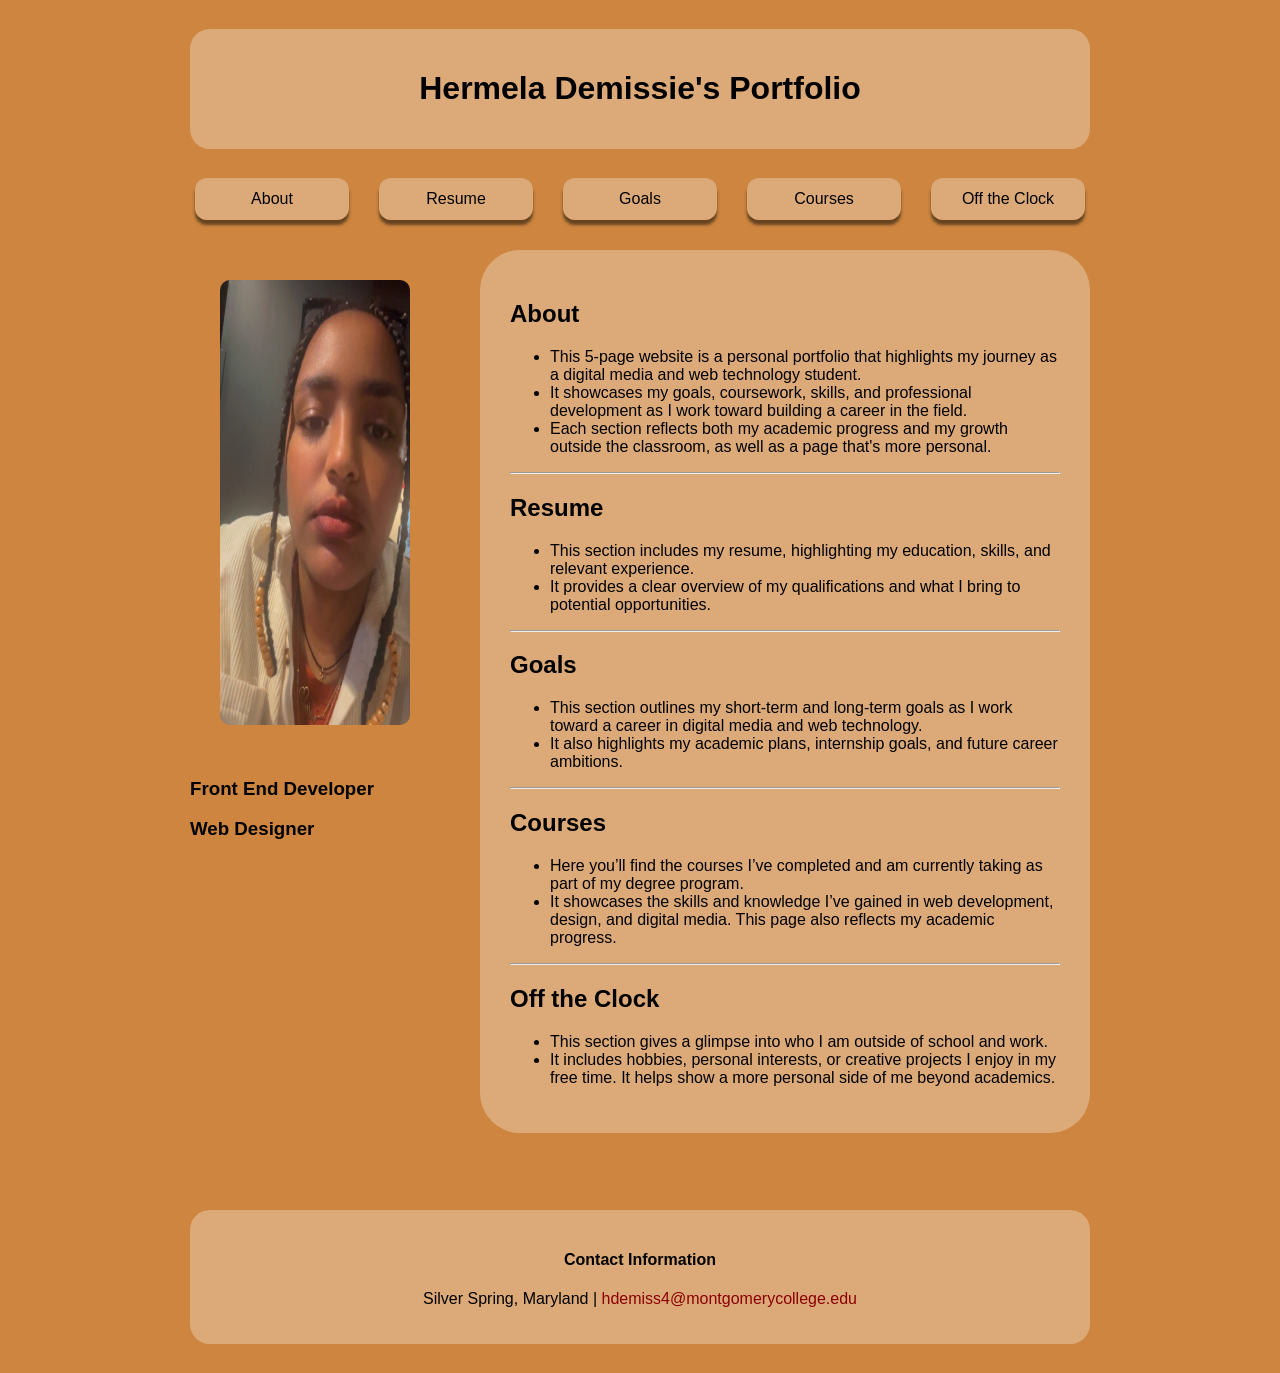
<file: index.html>
<!doctype html>
<html>
<head>
<meta charset="utf-8">
	
	<title>Main Page</title>
	<link rel="stylesheet" href="css/portfolio-header-footer.css">
	
<style>

	body {
		box-sizing: border-box;
	}
	
</style>	
</head>
	
<body>
	
<div class="page">		
	<div id="header"> 
		<h1>Hermela Demissie's Portfolio</h1> 
	</div>
	
	<nav>  
		<ul>
			<li><a href="index.html">About</a></li>
			<li><a href="portfolio-02.html">Resume</a></li>
			<li><a href="portfolio-03.html">Goals</a></li>
			<li><a href="portfolio-04.html">Courses</a></li>
			<li><a href="portfolio-05.html">Off the Clock</a></li>
		</ul>	
	</nav>	
	
	<div class="container">	
		<div id="left">
				<img src="images/myphoto.jpg" alt="photo of me" width="720px" height="505px">
				<h3>Front End Developer</h3>
				<h3>Web Designer</h3>
		</div>
		
		<div id="right">
			<h2>About</h2>
			<ul>
				<li>This 5-page website is a personal portfolio that highlights my journey as a digital media and web technology student.</li>
				<li>It showcases my goals, coursework, skills, and professional development as I work toward building a career in the field. </li>
				<li>Each section reflects both my academic progress and my growth outside the classroom, as well as a page that's more personal. </li>
			</ul>
				
			<hr>
				
			<h2>Resume</h2>
			<ul>
				<li>This section includes my resume, highlighting my education, skills, and relevant experience.</li>
				<li>It provides a clear overview of my qualifications and what I bring to potential opportunities. </li>
			</ul>
				
			<hr>
			
			<h2>Goals</h2>
			<ul>
				<li>This section outlines my short-term and long-term goals as I work toward a career in digital media and web technology.</li>
				<li>It also highlights my academic plans, internship goals, and future career ambitions. </li>
			</ul>
				
			<hr>
				
			<h2>Courses</h2>
			<ul>
				<li>Here you’ll find the courses I’ve completed and am currently taking as part of my degree program.</li>
				<li>It showcases the skills and knowledge I’ve gained in web development, design, and digital media. This page also reflects my academic progress. </li>
			</ul>	
				
			<hr>
				
			<h2>Off the Clock</h2>
			<ul>
				<li>This section gives a glimpse into who I am outside of school and work.</li>
				<li>It includes hobbies, personal interests, or creative projects I enjoy in my free time. It helps show a more personal side of me beyond academics.</li>	
			</ul>	
		</div>
	</div>
	
	<br> 
	
	<div id="footer">
		<h4>Contact Information</h4>
		<p>Silver Spring, Maryland | <a href="mailto:hdemiss4@montgomerycollege.edu" title="Email me"><span class="highlight">hdemiss4@montgomerycollege.edu</span></a></p>
	</div>	
		
	</div>
</body>
</html>
</file>
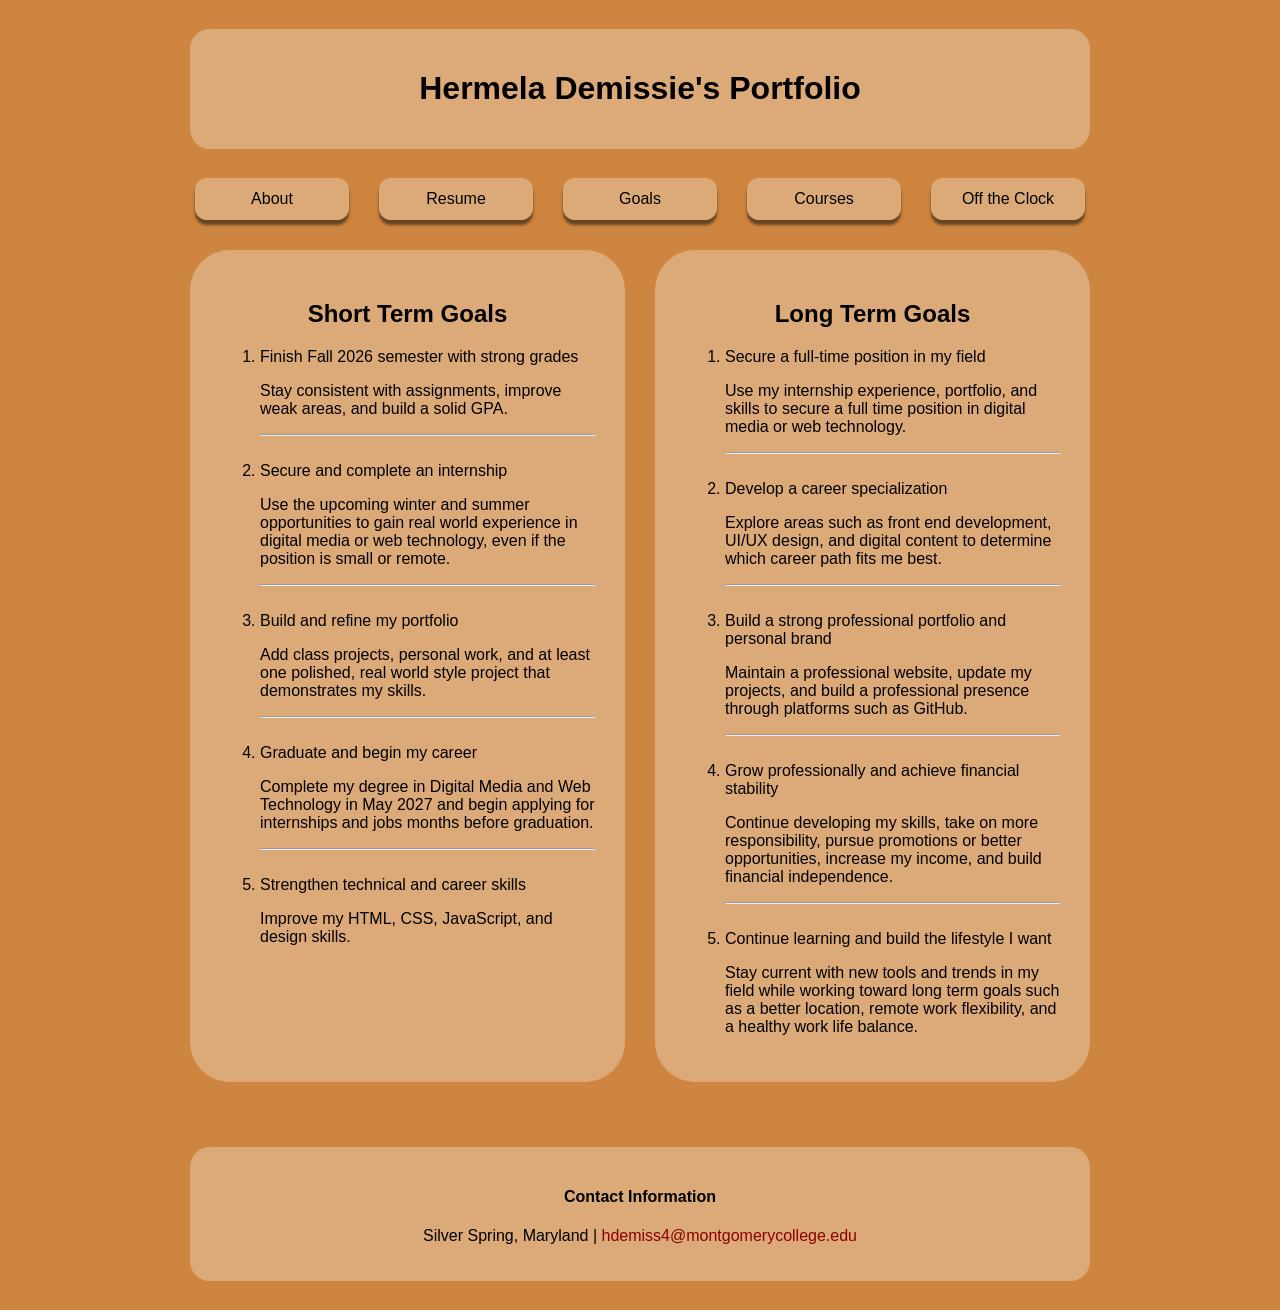
<file: portfolio-03.html>
<!doctype html>
<html>
<head>
<meta charset="utf-8">

	<title>Goals</title>
	<link rel="stylesheet" href="css/portfolio-header-footer.css">
	
	<style>
		
		h2 {
			text-align: center;
		}
		
		#content {
		display: flex; /* to align the content side by side */
		gap: 30px;
	}
	
		#left {
		width: 50%;
		padding-left: 1em;
		background-color: rgba(255, 255, 255, 0.3);	
		flex: 1;	
   		padding: 30px;
    	border-radius: 40px;
    
	}

	#right {
		width: 50%;
		background-color: rgba(255, 255, 255, 0.3);
		flex: 1;	
   		padding: 30px;
    	border-radius: 40px;
		}
	
	</style>
</head>
	
	
<body>
	
<div class="page">	
	
	<div id="header"> 
		<h1>Hermela Demissie's Portfolio</h1>  
	</div>
	
	<nav>  
		<ul>
			<li><a href="index.html">About</a></li>
			<li><a href="portfolio-02.html">Resume</a></li>
			<li><a href="portfolio-03.html">Goals</a></li>
			<li><a href="portfolio-04.html">Courses</a></li>
			<li><a href="portfolio-05.html">Off the Clock</a></li>
		</ul>	
	</nav>	
	
	
<div id="content">
	
<div id="left">
	
	<div id="short">
	<h2>Short Term Goals</h2>
		<ol>
			<li>Finish Fall 2026 semester with strong grades</li>
				<p>Stay consistent with assignments, improve weak areas, and build a solid GPA.</p>
<hr><br>			
			<li>Secure and complete an internship</li>
				<p>Use the upcoming winter and summer opportunities to gain real world experience in digital media or web technology, even if the position is small or remote.</p>
<hr><br>			
			<li>Build and refine my portfolio</li>
				<p>Add class projects, personal work, and at least one polished, real world style project that demonstrates my skills.</p>
<hr><br>			
			<li>Graduate and begin my career</li>
				<p>Complete my degree in Digital Media and Web Technology in May 2027 and begin applying for internships and jobs months before graduation.</p>
<hr><br>			
			<li>Strengthen technical and career skills</li>
				<p>Improve my HTML, CSS, JavaScript, and design skills.</p>
		</ol>
	</div>
</div>
	
<div id="right">

	<div id="long"> 
	<h2>Long Term Goals</h2>
		<ol>
			<li>Secure a full-time position in my field</li>
				<p>Use my internship experience, portfolio, and skills to secure a full time position in digital media or web technology.</p>
<hr><br>			
			<li>Develop a career specialization</li>
				<p>Explore areas such as front end development, UI/UX design, and digital content to determine which career path fits me best.</p>
<hr><br>			
			<li>Build a strong professional portfolio and personal brand</li>
				<p>Maintain a professional website, update my projects, and build a professional presence through platforms such as GitHub.</p>
<hr><br>			
			<li>Grow professionally and achieve financial stability</li>
				<p>Continue developing my skills, take on more responsibility, pursue promotions or better opportunities, increase my income, and build financial independence.</p>
<hr><br>			
			<li>Continue learning and build the lifestyle I want</li>
				<p>Stay current with new tools and trends in my field while working toward long term goals such as a better location, remote work flexibility, and a healthy work life balance.</p>
		</ol>
		
	</div>
</div>
</div>
	
	<br> <br>
	
	<div id="footer">
		<h4>Contact Information</h4>
		<p>Silver Spring, Maryland | <a href="mailto:hdemiss4@montgomerycollege.edu" title="Email me"><span class="highlight">hdemiss4@montgomerycollege.edu</span></a></p>
	</div>
</div>	
	
</body>
</html>
</file>
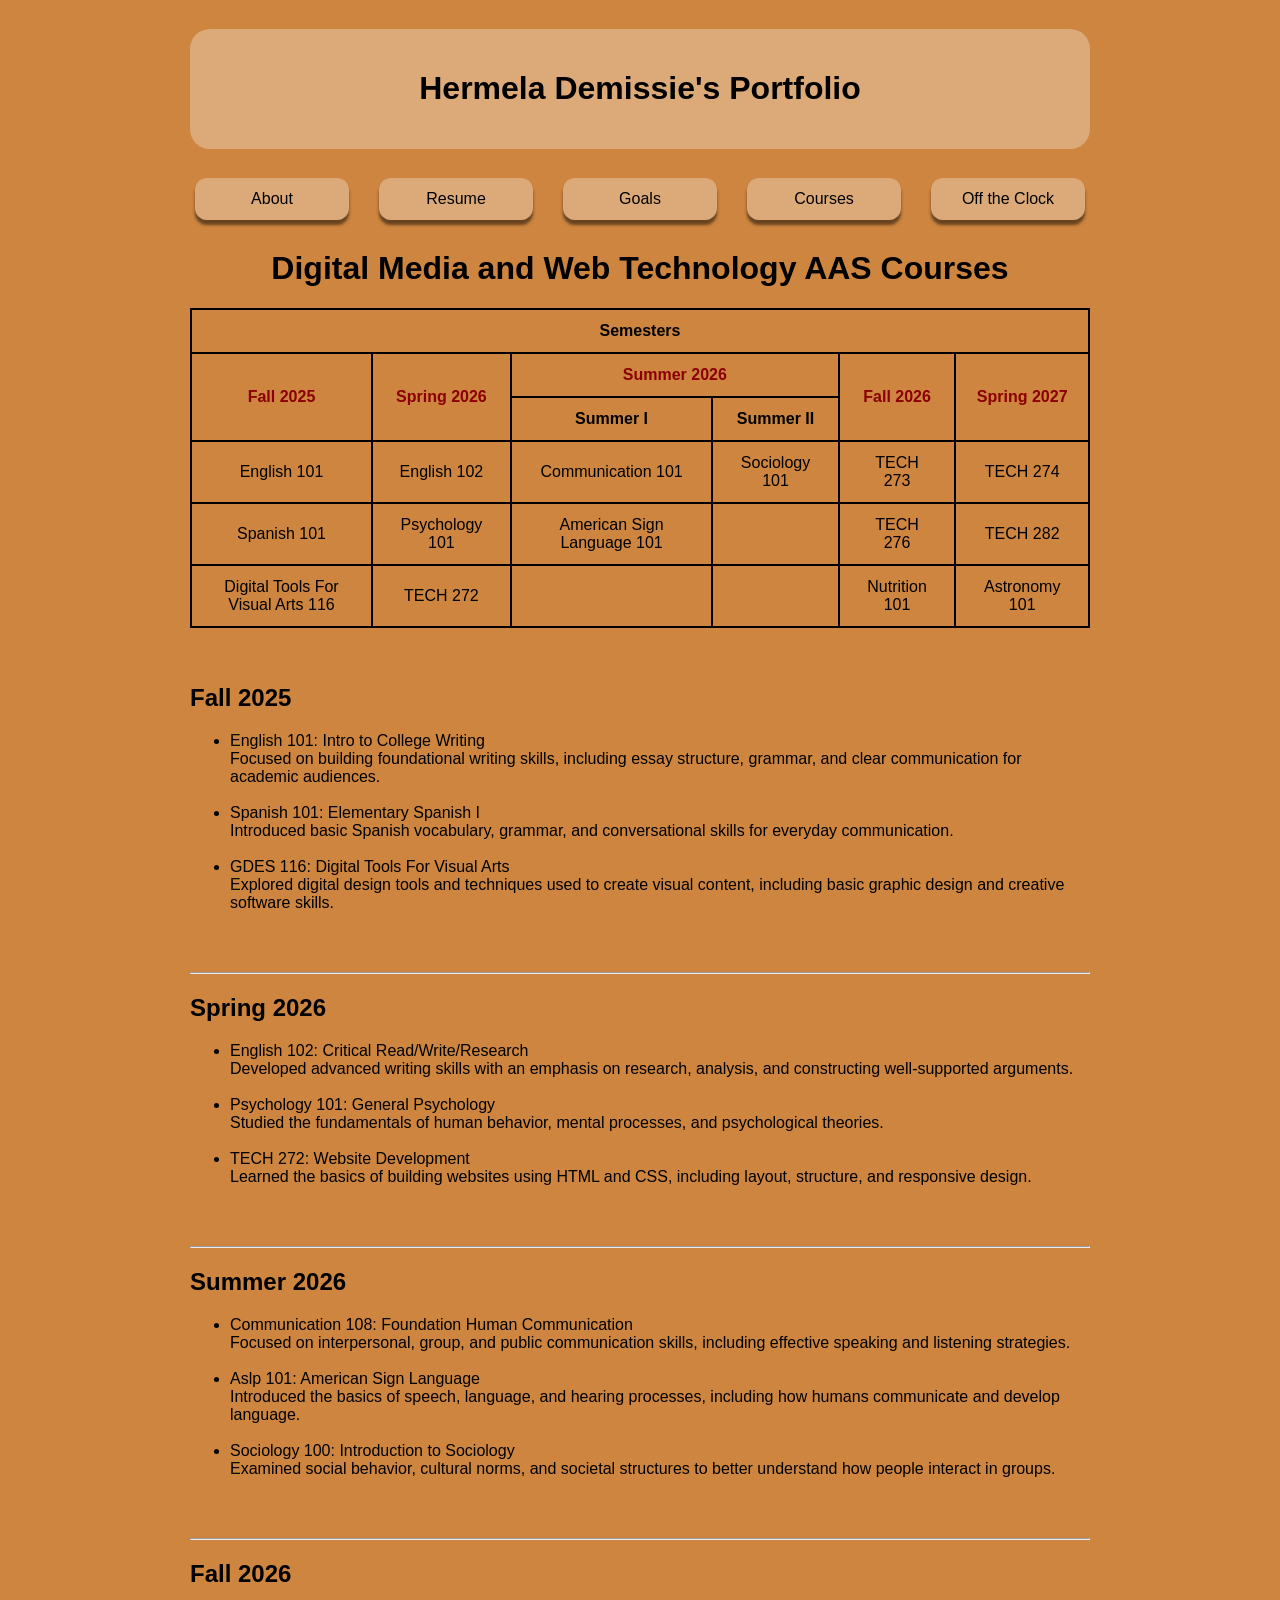
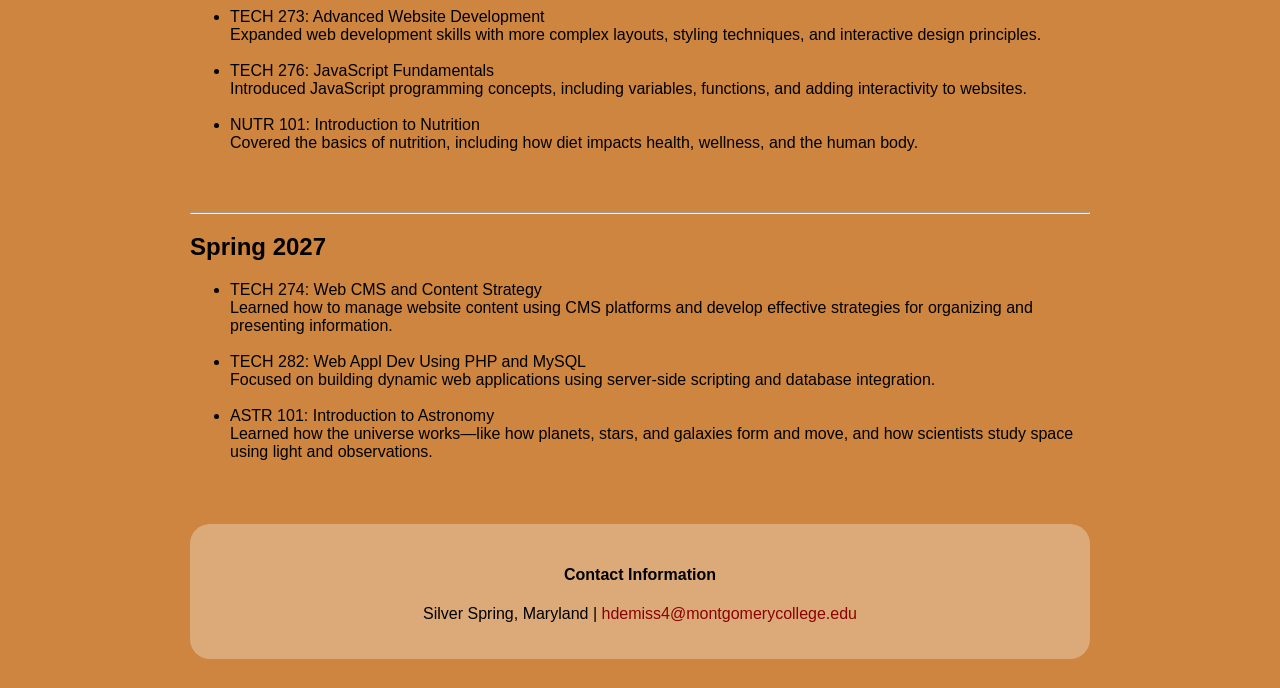
<file: portfolio-04.html>
<!doctype html>
<html>
<head>
<meta charset="utf-8">

	<title>Courses</title>
	<link rel="stylesheet" href="css/portfolio-header-footer.css">
	
<style>
	
	h1 {
		text-align: center;
	}
	
	table, th, td {
		border: 2px solid black;
		border-collapse: collapse;
		text-align: center;
	}
	
	th, td {
		padding: 12px 20px;
	}
	
	</style>
</head>
	
	
<body>
	
<div class="page">	
	
	<div id="header"> 
		<h1>Hermela Demissie's Portfolio</h1> 
	</div>
	
	<nav>  
		<ul>
			<li><a href="index.html">About</a></li>
			<li><a href="portfolio-02.html">Resume</a></li>
			<li><a href="portfolio-03.html">Goals</a></li>
			<li><a href="portfolio-04.html">Courses</a></li>
			<li><a href="portfolio-05.html">Off the Clock</a></li>
		</ul>	
	</nav>	

<h1>Digital Media and Web Technology AAS Courses</h1>
	
	<table border="1">
		<tr>
			<th colspan="6">Semesters</th>
		</tr>
		<tr>
			<th rowspan="2"><a href="#Fall 2025">Fall 2025</a></th>
			<th rowspan="2"><a href="#Spring 2026">Spring 2026</a></th>
			<th colspan="2"><a href="#Summer 2026">Summer 2026</a></th>
			<th rowspan="2"><a href="#Fall 2026">Fall 2026</a></th>
			<th rowspan="2"><a href="#Spring 2027">Spring 2027</a></th>
		</tr>
		<tr>
			<th>Summer I</th>
			<th>Summer II</th>
		</tr>
		<tr>
			<td>English 101</td>
			<td>English 102</td>
			<td>Communication 101</td>
			<td>Sociology 101</td>
			<td>TECH 273</td>
			<td>TECH 274</td>
		</tr>
		<tr>
			<td>Spanish 101</td>
			<td>Psychology 101</td>
			<td>American Sign Language 101</td>
			<td></td>
			<td>TECH 276</td>
			<td>TECH 282</td>
		</tr>
		<tr>
			<td>Digital Tools For Visual Arts 116</td>
			<td>TECH 272</td>
			<td></td>
			<td></td>
			<td>Nutrition 101</td>
			<td>Astronomy 101</td>
		</tr>
	</table>
	<br> <br>
	
	<h2 id="Fall 2025">Fall 2025</h2>
	<ul>
		<li>English 101: Intro to College Writing</li>
			Focused on building foundational writing skills, including essay structure, grammar, and clear communication for academic audiences.<br><br>
		<li>Spanish 101: Elementary Spanish I</li>
			Introduced basic Spanish vocabulary, grammar, and conversational skills for everyday communication.<br><br>
		<li>GDES 116: Digital Tools For Visual Arts</li>
			Explored digital design tools and techniques used to create visual content, including basic graphic design and creative software skills.</ul><br><br>

<hr>
	
	<h2 id="Spring 2026">Spring 2026</h2>
	<ul>
		<li>English 102: Critical Read/Write/Research</li>
			Developed advanced writing skills with an emphasis on research, analysis, and constructing well-supported arguments.<br><br>
		<li>Psychology 101: General Psychology</li>
			Studied the fundamentals of human behavior, mental processes, and psychological theories.<br><br>
		<li>TECH 272: Website Development</li>
			Learned the basics of building websites using HTML and CSS, including layout, structure, and responsive design.</ul><br><br>

<hr>
	
	<h2 id="Summer 2026">Summer 2026</h2>
	<ul>
		<li>Communication 108: Foundation Human Communication</li>
			Focused on interpersonal, group, and public communication skills, including effective speaking and listening strategies.<br><br>
		<li>Aslp 101: American Sign Language</li>
			Introduced the basics of speech, language, and hearing processes, including how humans communicate and develop language.<br><br>
		<li>Sociology 100: Introduction to Sociology</li>
			Examined social behavior, cultural norms, and societal structures to better understand how people interact in groups.</ul><br><br>

<hr>	
	
	<h2 id="Fall 2026">Fall 2026</h2>
	<ul>
		<li>TECH 273: Advanced Website Development</li>
			Expanded web development skills with more complex layouts, styling techniques, and interactive design principles.<br><br>
		<li>TECH 276: JavaScript Fundamentals</li>
			Introduced JavaScript programming concepts, including variables, functions, and adding interactivity to websites.<br><br>
		<li>NUTR 101: Introduction to Nutrition</li>
			Covered the basics of nutrition, including how diet impacts health, wellness, and the human body.</ul><br><br>

<hr>	
	
	<h2 id="Spring 2027">Spring 2027</h2>
	<ul>
		<li>TECH 274: Web CMS and Content Strategy</li>
			Learned how to manage website content using CMS platforms and develop effective strategies for organizing and presenting information.<br><br>
		<li>TECH 282: Web Appl Dev Using PHP and MySQL</li>
			Focused on building dynamic web applications using server-side scripting and database integration.<br><br>
		<li>ASTR 101: Introduction to Astronomy </li>
			Learned how the universe works—like how planets, stars, and galaxies form and move, and how scientists study space using light and observations.</ul><br>
	
	<div id="footer">
		<h4>Contact Information</h4>
		<p>Silver Spring, Maryland | <a href="mailto:hdemiss4@montgomerycollege.edu" title="Email me"><span class="highlight">hdemiss4@montgomerycollege.edu</span></a></p>
	</div>
</div>	
	
</body>
</html>
</file>
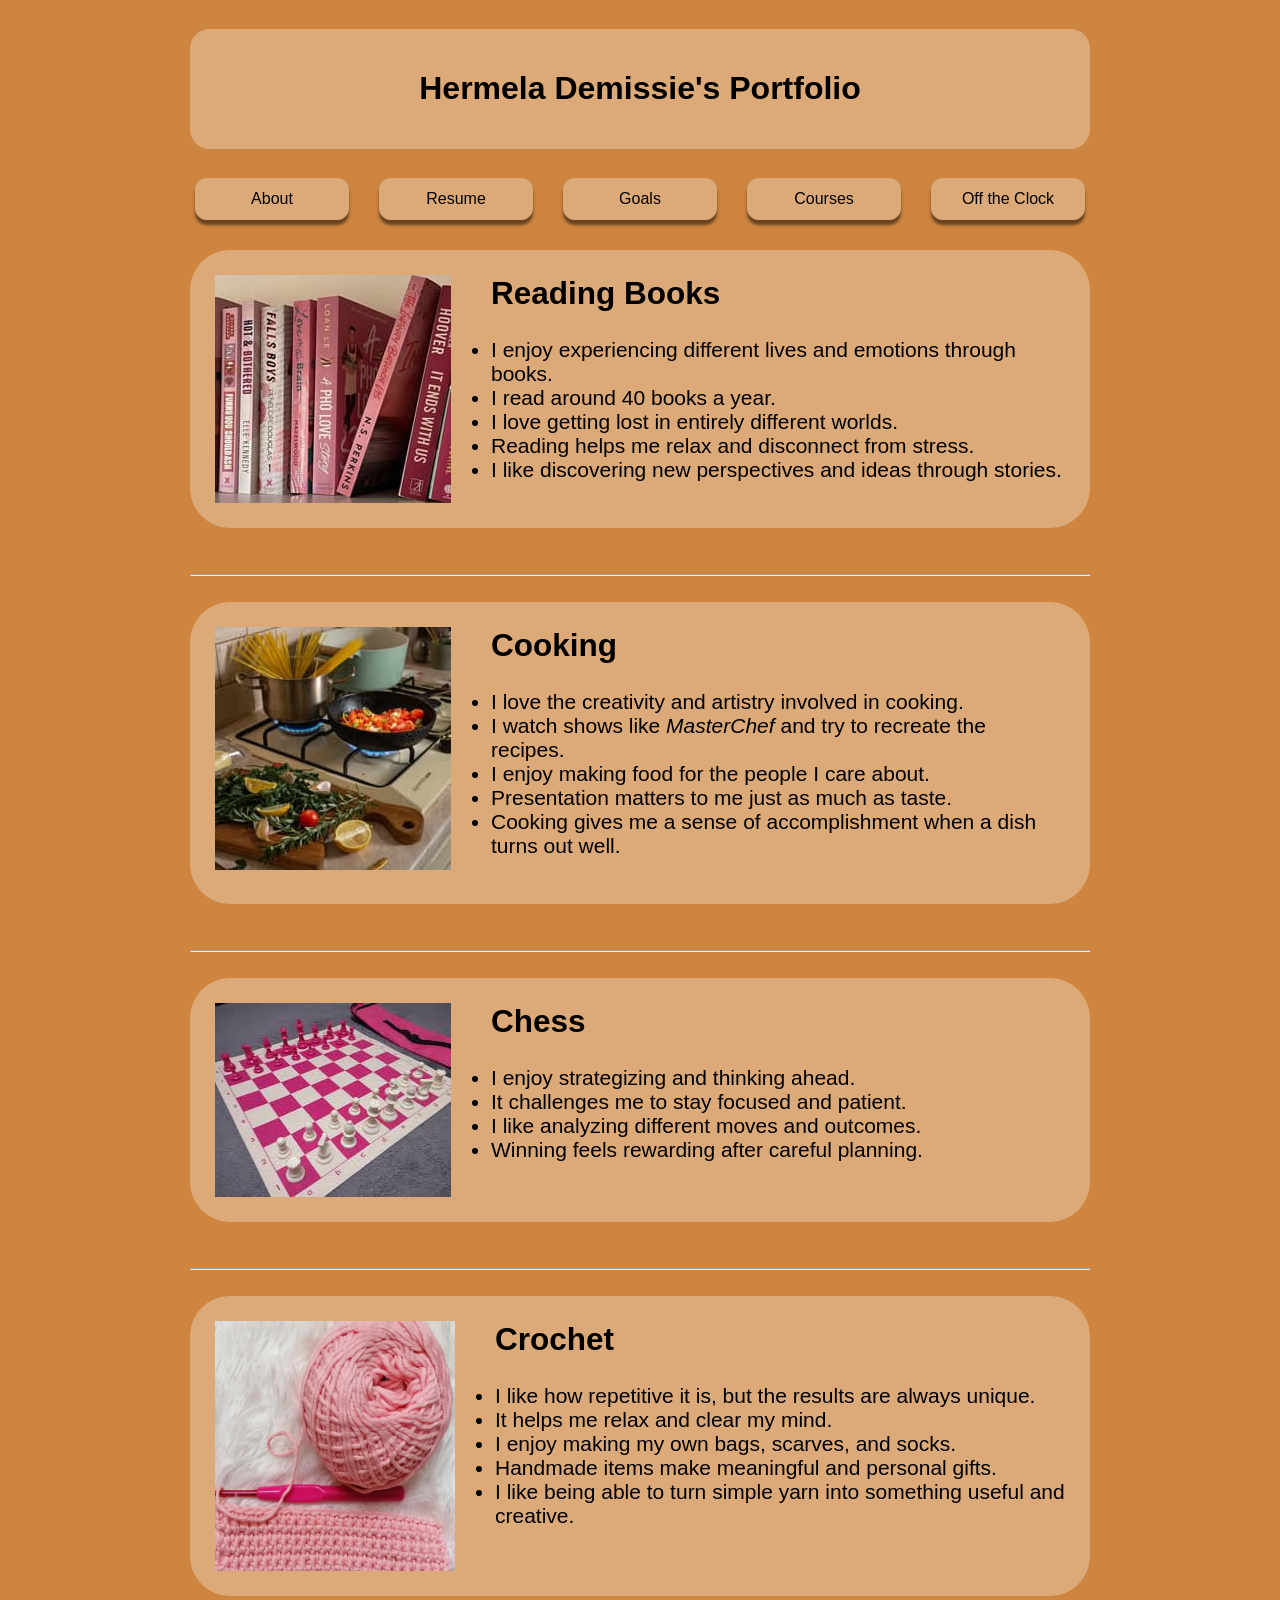
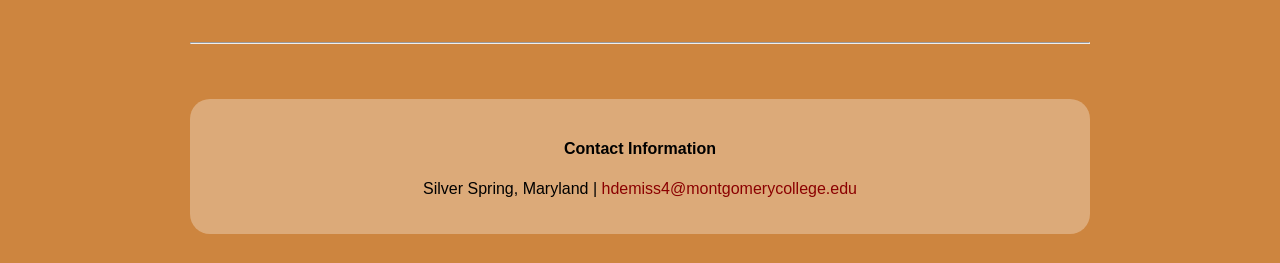
<file: portfolio-05.html>
<!doctype html>
<html>
<head>
<meta charset="utf-8">

	<title>Off the Clock</title>
<link rel="stylesheet" href="css/portfolio-header-footer.css">
	
<style>

	#one, #two, #three, #four {
		background-color: rgba(255, 255, 255, 0.3);
		margin-bottom: 20px;
		padding: 25px;
		overflow: hidden;
		border-radius: 40px;
		font-size: 21px;
		}
	 #one img, #two img, #three img, #four img {
        float: left;
        margin-right: 40px;  
    	}
	h2  {
		margin-top: 0;
		}
	hr {
		clear:both;
		}
	
</style>	
</head>
	
	
<body>
	
<div class="page">	
	
	<div id="header"> 
		<h1>Hermela Demissie's Portfolio</h1> 
	</div>
	
	<nav>  
		<ul>
			<li><a href="index.html">About</a></li>
			<li><a href="portfolio-02.html">Resume</a></li>
			<li><a href="portfolio-03.html">Goals</a></li>
			<li><a href="portfolio-04.html">Courses</a></li>
			<li><a href="portfolio-05.html">Off the Clock</a></li>
		</ul>	
	</nav>	

	<div id="one">
		<img src="images/books.jpg" width="236px" height="228px" alt="books">
		<h2>Reading Books</h2>
		<ul>
			<li>I enjoy experiencing different lives and emotions through books.</li>
			<li>I read around 40 books a year. </li>
			<li>I love getting lost in entirely different worlds. </li>
			<li>Reading helps me relax and disconnect from stress.</li>
			<li>I like discovering new perspectives and ideas through stories.</li>
		</ul>
	</div> 
	
	<br><hr><br>
	
	<div id="two">
		<img src="images/cook.jpg" width="236px" height="243px" alt="cooking">
		<h2>Cooking</h2>
		<ul>
			<li>I love the creativity and artistry involved in cooking.</li>
			<li>I watch shows like <em>MasterChef</em> and try to recreate the recipes.</li>
			<li>I enjoy making food for the people I care about.</li>
			<li>Presentation matters to me just as much as taste.</li>
			<li>Cooking gives me a sense of accomplishment when a dish turns out well.</li>
		</ul>
	</div>
	
	<br><hr><br>
	
	<div id="three">
		<img src="images/chessboard.jpg" width="236px" height="194px" alt="chess">
		<h2>Chess</h2>
		<ul>
			<li>I enjoy strategizing and thinking ahead.</li>
			<li>It challenges me to stay focused and patient.</li>
			<li>I like analyzing different moves and outcomes.</li>
			<li>Winning feels rewarding after careful planning.</li>
		</ul>
	</div>
	
	<br><hr><br>
	
	<div id="four">
		<img src="images/crochet.jpg" width="240px" height="250px" alt="crochet">
		<h2>Crochet</h2>
		<ul>
			<li>I like how repetitive it is, but the results are always unique.</li>
			<li>It helps me relax and clear my mind.</li>
			<li>I enjoy making my own bags, scarves, and socks.</li>
			<li>Handmade items make meaningful and personal gifts.</li>
			<li>I like being able to turn simple yarn into something useful and creative.</li>
		</ul>
	</div>
 
	<br><hr><br>
	
	<div id="footer">
		<h4>Contact Information</h4>
		<p>Silver Spring, Maryland | <a href="mailto:hdemiss4@montgomerycollege.edu" title="Email me"><span class="highlight">hdemiss4@montgomerycollege.edu</span></a></p>
	</div>
</div>	

</body>
</html>
</file>
<file: css/portfolio-header-footer.css>
* {
    box-sizing: border-box;
    }  

.page {
    width: 900px;
    margin: 0 auto;
}

body {
    margin: 0;
    font-family: "Arial";
    background-color: peru;
    color: black;
		}
	
#header, #footer {
    text-align: center;
	background-color: rgba(255, 255, 255, 0.3);	
    border-radius: 20px;
    margin: 29px auto;
    padding: 20px 0;
            }
nav {
    margin: 10px 0 30px 0;
}
		
nav ul {
    display: flex; /* to horizontally align in a row instead on down */
    justify-content: center;
    text-align: center;
    list-style: none;
    padding: 0;
    margin: 0;
    gap: 20px;
}

nav li {
    color: black;
    flex: 1;
}

nav a {
    display: block;
    padding: 10px;
    text-decoration: none;
    text-align: center;
    margin: 0 5px; 
    color: black;
    border: 2px solid transparent; 
    border-radius: 12px;
    background-color: rgba(255, 255, 255, 0.3);
    transition: 0.2s ease;
    box-shadow: rgba(0,0,0,.5) 0 5px 3px;
}

nav a:hover {
    background-color: saddlebrown;
    border-color: burlywood;
}

nav a:active {
    background-color: rgba(255, 255, 255, 0.7);
    color: black;
    box-shadow: 0 1px 2px rgba(0,0,0,.5);
    top: 3px;
}


nav a:visited {
    background-color: transparent;
    border: 2px solid rgb(175, 175, 175);
    box-shadow: 0 1px 2px rgba(0,0,0,.5); }

.container {
    display: flex; /* for more flexible layout, to put my content side by side and spaced out equally */
    margin: 30px 0;
    gap: 40px;
}
.highlight, a {
    color: darkred;
    text-decoration: none;
}

#left img {
        width: 250px;
        padding: 30px;
        border-radius: 40px;
        flex: 1;
}

#right {
    flex: 1;
    background-color: rgba(255, 255, 255, 0.3);	
    padding: 30px;
    border-radius: 40px;
    text-align: left;
}
</file>
